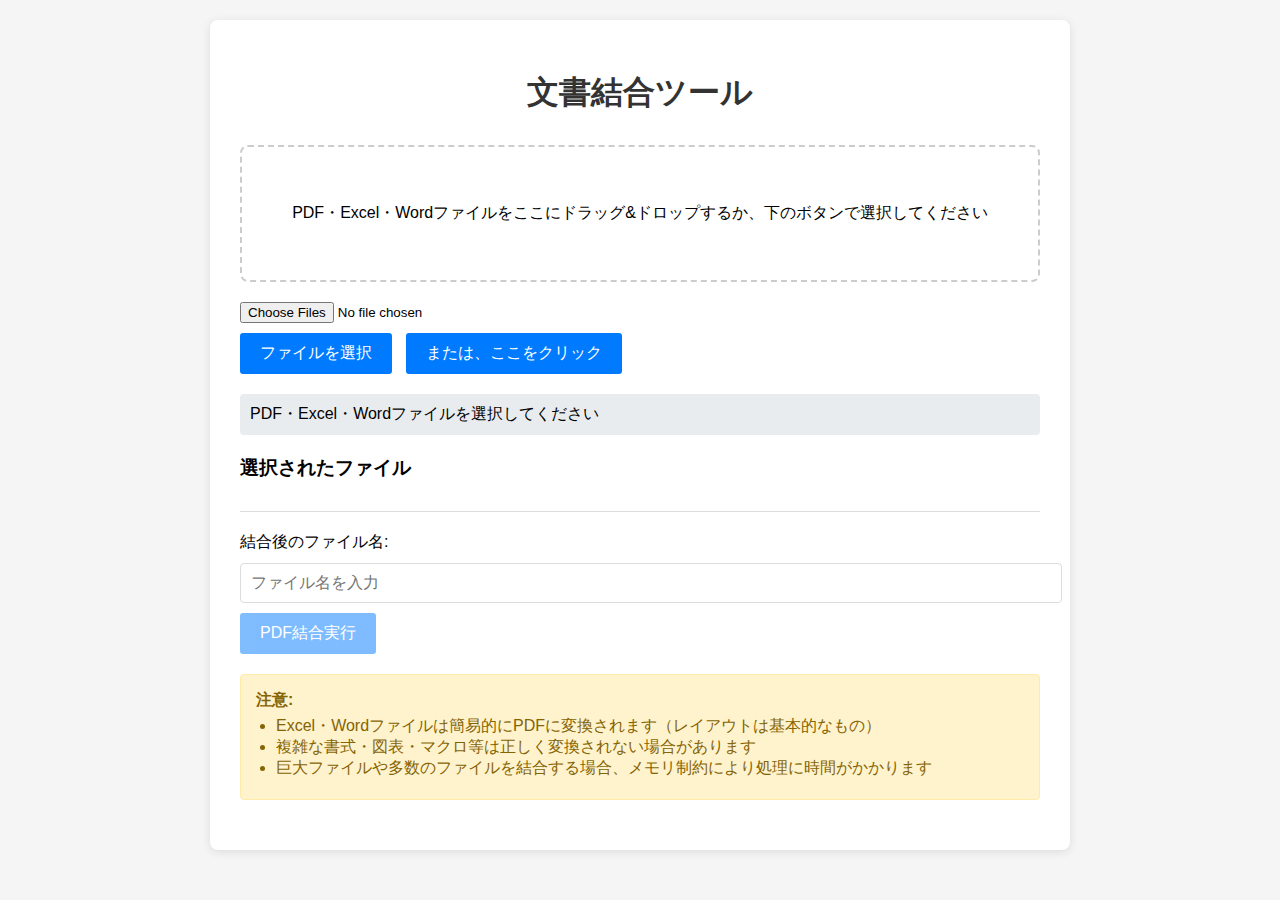
<file: index.html>
<!DOCTYPE html>
<html lang="ja">
<head>
    <meta charset="UTF-8">
    <meta name="viewport" content="width=device-width, initial-scale=1.0">
    <meta http-equiv="Content-Security-Policy" content="default-src 'self' blob:; script-src 'self' 'unsafe-inline'; style-src 'self' 'unsafe-inline'; img-src 'self' blob:; connect-src 'none'; frame-ancestors 'none'; base-uri 'none'; object-src 'none';">
    <title>文書結合ツール（PDF・Excel・Word対応）</title>
    <style>
        body {
            font-family: sans-serif;
            margin: 20px;
            background-color: #f5f5f5;
        }
        .container {
            max-width: 800px;
            margin: 0 auto;
            background: white;
            padding: 30px;
            border-radius: 8px;
            box-shadow: 0 2px 10px rgba(0,0,0,0.1);
        }
        h1 {
            text-align: center;
            color: #333;
            margin-bottom: 30px;
        }
        .drop-zone {
            border: 2px dashed #ccc;
            border-radius: 8px;
            padding: 40px;
            text-align: center;
            margin-bottom: 20px;
            transition: border-color 0.3s;
        }
        .drop-zone.dragover {
            border-color: #007bff;
            background-color: #f0f8ff;
        }
        .file-input {
            margin-bottom: 20px;
        }
        .file-input-hidden {
            position: absolute;
            left: -9999px;
            opacity: 0;
            pointer-events: none;
        }
        .file-select-label {
            display: inline-block;
            background: #007bff;
            color: white;
            padding: 10px 20px;
            font-size: 16px;
            border: none;
            border-radius: 3px;
            cursor: pointer;
            transition: background-color 0.3s;
        }
        .file-select-label:hover {
            background: #0056b3;
        }
        .file-list {
            margin: 20px 0;
        }
        .file-item {
            display: flex;
            align-items: center;
            padding: 10px;
            border: 1px solid #ddd;
            margin-bottom: 5px;
            border-radius: 4px;
            background: #fafafa;
        }
        .file-info {
            flex: 1;
            margin-left: 10px;
        }
        .file-controls {
            display: flex;
            gap: 5px;
        }
        .btn {
            padding: 5px 10px;
            border: none;
            border-radius: 3px;
            cursor: pointer;
            font-size: 12px;
        }
        .btn-up { background: #28a745; color: white; }
        .btn-down { background: #17a2b8; color: white; }
        .btn-remove { background: #dc3545; color: white; }
        .btn-primary {
            background: #007bff;
            color: white;
            padding: 10px 20px;
            font-size: 16px;
        }
        .btn:disabled {
            opacity: 0.5;
            cursor: not-allowed;
        }
        .filename-input {
            width: 100%;
            padding: 10px;
            margin: 10px 0;
            border: 1px solid #ddd;
            border-radius: 4px;
            font-size: 16px;
        }
        .status {
            margin: 10px 0;
            padding: 10px;
            border-radius: 4px;
            background: #e9ecef;
        }
        .warning {
            background: #fff3cd;
            color: #856404;
            border: 1px solid #ffeaa7;
            padding: 15px;
            border-radius: 4px;
            margin: 20px 0;
        }
        .execute-section {
            margin-top: 30px;
            padding-top: 20px;
            border-top: 1px solid #ddd;
        }
    </style>
</head>
<body>
    <div class="container">
        <h1>文書結合ツール</h1>
        
        <div class="drop-zone" id="dropZone">
            <p>PDF・Excel・Wordファイルをここにドラッグ&ドロップするか、下のボタンで選択してください</p>
        </div>
        
        <div class="file-input">
            <input type="file" id="fileInput" multiple accept=".pdf,.xlsx,.xls,.docx,.doc" style="display: block; margin: 10px 0;">
            <button type="button" id="fileSelectBtn" class="btn btn-primary">ファイルを選択</button>
            <label for="fileInput" class="file-select-label" style="margin-left: 10px;">または、ここをクリック</label>
        </div>
        
        <div class="status" id="status">PDF・Excel・Wordファイルを選択してください</div>
        <div id="debugInfo" style="display: none; background: #f8f9fa; padding: 10px; margin: 10px 0; border-radius: 4px; font-family: monospace; font-size: 12px; border: 1px solid #dee2e6;"></div>
        
        <div class="file-list">
            <h3>選択されたファイル</h3>
            <div id="fileList"></div>
        </div>
        
        <div class="execute-section">
            <label for="filename">結合後のファイル名:</label>
            <input type="text" id="filename" class="filename-input" placeholder="ファイル名を入力" list="filename-suggestions">
            <datalist id="filename-suggestions">
                <option value="20250月_名前_出勤簿">
                <option value="20250月_名前_身嗜手当">
                <option value="20250月_名前_社販手当">
                <option value="20250月_名前_報奨金">
                <option value="20250月__名前_立替金">
            </datalist>
            
            <button id="mergeBtn" class="btn btn-primary" disabled onclick="mergePDFs()">PDF結合実行</button>
        </div>
        
        <div class="warning">
            <strong>注意:</strong> 
            <ul style="margin: 5px 0; padding-left: 20px;">
                <li>Excel・Wordファイルは簡易的にPDFに変換されます（レイアウトは基本的なもの）</li>
                <li>複雑な書式・図表・マクロ等は正しく変換されない場合があります</li>
                <li>巨大ファイルや多数のファイルを結合する場合、メモリ制約により処理に時間がかかります</li>
            </ul>
        </div>
    </div>

    <script src="./lib/pdf-lib.min.js"></script>
    <script src="./lib/xlsx.full.min.js"></script>
    <script>
        let documentFiles = [];
        let unsupportedCount = 0;

        const dropZone = document.getElementById('dropZone');
        const fileInput = document.getElementById('fileInput');
        const fileSelectBtn = document.getElementById('fileSelectBtn');
        const fileList = document.getElementById('fileList');
        const status = document.getElementById('status');
        const mergeBtn = document.getElementById('mergeBtn');
        const filenameInput = document.getElementById('filename');
        const debugInfo = document.getElementById('debugInfo');
        
        // デバッグモード（URLパラメータで有効化）
        const isDebugMode = new URLSearchParams(window.location.search).has('debug');
        if (isDebugMode) {
            debugInfo.style.display = 'block';
            debugLog('Debug mode enabled');
        }
        
        function debugLog(message) {
            if (isDebugMode) {
                console.log(message);
                const timestamp = new Date().toLocaleTimeString();
                debugInfo.innerHTML += `[${timestamp}] ${message}<br>`;
                debugInfo.scrollTop = debugInfo.scrollHeight;
            }
        }
        
        // ライブラリの読み込み確認
        window.addEventListener('load', () => {
            debugLog('Window loaded');
            debugLog(`PDFLib available: ${typeof PDFLib !== 'undefined'}`);
            debugLog(`XLSX available: ${typeof XLSX !== 'undefined'}`);
            
            if (typeof PDFLib !== 'undefined') {
                debugLog(`PDFLib.PDFDocument: ${typeof PDFLib.PDFDocument}`);
            }
            if (typeof XLSX !== 'undefined') {
                debugLog(`XLSX.read: ${typeof XLSX.read}`);
                debugLog(`XLSX.utils: ${typeof XLSX.utils}`);
            }
        });

        // ドキュメント全体でのドラッグ&ドロップ防止（ブラウザでファイルが開かないように）
        document.addEventListener('dragover', (e) => {
            e.preventDefault();
            e.stopPropagation();
        });
        
        document.addEventListener('drop', (e) => {
            e.preventDefault();
            e.stopPropagation();
        });
        
        document.addEventListener('dragenter', (e) => {
            e.preventDefault();
            e.stopPropagation();
        });
        
        document.addEventListener('dragleave', (e) => {
            e.preventDefault();
            e.stopPropagation();
        });

        // ドロップゾーン専用のドラッグ&ドロップイベント
        dropZone.addEventListener('dragenter', (e) => {
            e.preventDefault();
            e.stopPropagation();
            dropZone.classList.add('dragover');
            debugLog('Drag enter detected');
        });
        
        dropZone.addEventListener('dragover', (e) => {
            e.preventDefault();
            e.stopPropagation();
            dropZone.classList.add('dragover');
        });

        dropZone.addEventListener('dragleave', (e) => {
            e.preventDefault();
            e.stopPropagation();
            // ドロップゾーンから完全に出た場合のみクラスを削除
            if (!dropZone.contains(e.relatedTarget)) {
                dropZone.classList.remove('dragover');
                debugLog('Drag leave detected');
            }
        });

        dropZone.addEventListener('drop', (e) => {
            e.preventDefault();
            e.stopPropagation();
            dropZone.classList.remove('dragover');
            debugLog(`Drop detected, files: ${e.dataTransfer.files.length}`);
            if (e.dataTransfer.files && e.dataTransfer.files.length > 0) {
                handleFiles(e.dataTransfer.files);
            } else {
                debugLog('ERROR: No files in drop event');
                status.textContent = 'ファイルの読み込みに失敗しました。再度お試しください。';
            }
        });

        // ファイル選択ボタンイベント
        fileSelectBtn.addEventListener('click', function(e) {
            e.preventDefault();
            e.stopPropagation();
            debugLog('File select button clicked');
            
            try {
                // ファイル入力をリセット（同じファイルを再選択できるように）
                fileInput.value = '';
                fileInput.click();
                debugLog('File input clicked successfully');
            } catch (error) {
                debugLog(`ERROR: File input click failed: ${error.message}`);
                status.textContent = 'ファイル選択に失敗しました。ブラウザを再起動してください。';
            }
        });
        
        // ファイル選択イベント
        fileInput.addEventListener('change', (e) => {
            debugLog(`File input changed, files: ${e.target.files.length}`);
            if (e.target.files && e.target.files.length > 0) {
                handleFiles(e.target.files);
            } else {
                debugLog('WARNING: No files selected');
            }
        });

        function handleFiles(files) {
            debugLog(`handleFiles called with ${files.length} files`);
            
            if (!files || files.length === 0) {
                debugLog('WARNING: No files provided to handleFiles');
                return;
            }
            
            unsupportedCount = 0;
            const newDocumentFiles = [];
            
            // FileListをArrayに変換してループ
            const fileArray = Array.from(files);
            debugLog(`Processing files: ${fileArray.map(f => f.name).join(', ')}`);
            
            for (let file of fileArray) {
                const fileName = file.name.toLowerCase();
                debugLog(`Processing file: ${fileName}, type: ${file.type}`);
                
                if (file.type === 'application/pdf' || fileName.endsWith('.pdf') ||
                    fileName.endsWith('.xlsx') || fileName.endsWith('.xls') ||
                    fileName.endsWith('.docx') || fileName.endsWith('.doc') ||
                    file.type === 'application/vnd.openxmlformats-officedocument.spreadsheetml.sheet' ||
                    file.type === 'application/vnd.ms-excel' ||
                    file.type === 'application/vnd.openxmlformats-officedocument.wordprocessingml.document' ||
                    file.type === 'application/msword') {
                    newDocumentFiles.push(file);
                    debugLog(`Added file: ${fileName}`);
                } else {
                    unsupportedCount++;
                    debugLog(`Unsupported file: ${fileName}, type: ${file.type}`);
                }
            }
            
            documentFiles = [...documentFiles, ...newDocumentFiles];
            debugLog(`Total files now: ${documentFiles.length}`);
            
            updateStatus();
            updateFileList();
            updateMergeButton();
        }

        function updateStatus() {
            let statusText = `ファイル: ${documentFiles.length}件`;
            if (unsupportedCount > 0) {
                statusText += ` (対応外ファイル ${unsupportedCount}件は無視されました)`;
            }
            status.textContent = statusText;
        }

        function updateFileList() {
            fileList.innerHTML = '';
            documentFiles.forEach((file, index) => {
                const fileType = getFileType(file.name);
                const item = document.createElement('div');
                item.className = 'file-item';
                item.innerHTML = `
                    <span class="file-info">
                        <strong>${file.name}</strong> (${formatFileSize(file.size)}) [${fileType}]
                    </span>
                    <div class="file-controls">
                        <button class="btn btn-up" onclick="moveFile(${index}, -1)" ${index === 0 ? 'disabled' : ''}>▲</button>
                        <button class="btn btn-down" onclick="moveFile(${index}, 1)" ${index === documentFiles.length - 1 ? 'disabled' : ''}>▼</button>
                        <button class="btn btn-remove" onclick="removeFile(${index})">×</button>
                    </div>
                `;
                fileList.appendChild(item);
            });
        }

        function formatFileSize(bytes) {
            if (bytes < 1024) return bytes + ' B';
            if (bytes < 1024 * 1024) return (bytes / 1024).toFixed(1) + ' KB';
            return (bytes / (1024 * 1024)).toFixed(1) + ' MB';
        }

        function getFileType(fileName) {
            const ext = fileName.toLowerCase().split('.').pop();
            switch(ext) {
                case 'pdf': return 'PDF';
                case 'xlsx': case 'xls': return 'Excel';
                case 'docx': case 'doc': return 'Word';
                default: return '不明';
            }
        }

        function moveFile(index, direction) {
            const newIndex = index + direction;
            if (newIndex >= 0 && newIndex < documentFiles.length) {
                [documentFiles[index], documentFiles[newIndex]] = [documentFiles[newIndex], documentFiles[index]];
                updateFileList();
            }
        }

        function removeFile(index) {
            documentFiles.splice(index, 1);
            updateStatus();
            updateFileList();
            updateMergeButton();
        }

        function updateMergeButton() {
            mergeBtn.disabled = documentFiles.length === 0;
        }

        function sanitizeFilename(filename) {
            return filename.replace(/[<>:"/\\|?*]/g, '_');
        }
        
        // 日本語文字を安全にPDFに描画するためのヘルパー関数
        function sanitizeTextForPdf(text) {
            debugLog(`Sanitizing text: ${text.substring(0, 30)}...`);
            
            // まずはローマ字に変換を試行
            let result = text
                // 一般的な日本語単語の置換
                .replace(/申請書/g, 'shinseisho')
                .replace(/手当/g, 'teate')
                .replace(/身嗜み/g, 'midashinami')
                .replace(/出勤簿/g, 'shukkinbo')
                .replace(/報奨金/g, 'hoshokin')
                .replace(/立替金/g, 'tatekaekin')
                .replace(/社販/g, 'shahan')
                // 一般的なひらがな
                .replace(/です/g, 'desu')
                .replace(/ます/g, 'masu')
                .replace(/ファイル/g, 'file')
                .replace(/フォルダ/g, 'folder')
                .replace(/サイズ/g, 'size')
                .replace(/タイプ/g, 'type')
                // 残りの文字を安全な文字に置換
                .replace(/[あ-ん]/g, (match) => `[hiragana]`) // ひらがな
                .replace(/[ア-ン]/g, (match) => `[katakana]`) // カタカナ
                .replace(/[一-龯]/g, (match) => `[kanji]`) // 漢字
                .replace(/[^\x00-\xFF]/g, '?'); // その他の非ASCII文字
                
            debugLog(`Sanitized result: ${result.substring(0, 30)}...`);
            return result;
        }
        
        // PDF-libで安全にテキストを描画する関数
        async function drawTextSafely(page, text, options) {
            try {
                // まず元のテキストで試行
                page.drawText(text, options);
                debugLog(`Text drawn successfully: ${text.substring(0, 20)}...`);
            } catch (error) {
                if (error.message.includes('WinAnsi cannot encode')) {
                    debugLog(`WinAnsi encoding error, using fallback for: ${text.substring(0, 20)}...`);
                    // フォールバック: 安全な文字に置換
                    const safeText = sanitizeTextForPdf(text);
                    page.drawText(safeText, options);
                    debugLog(`Fallback text drawn: ${safeText.substring(0, 20)}...`);
                } else {
                    throw error; // その他のエラーは再スロー
                }
            }
        }

        async function convertExcelToPdf(file) {
            debugLog(`Starting Excel conversion for: ${file.name}`);
            
            try {
                const arrayBuffer = await file.arrayBuffer();
                debugLog(`Excel file loaded, size: ${arrayBuffer.byteLength} bytes`);
                
                // XLSXライブラリの確認
                if (typeof XLSX === 'undefined') {
                    throw new Error('XLSX library not loaded');
                }
                
                debugLog(`XLSX library version: ${XLSX.version || 'unknown'}`);
                
                let workbook;
                try {
                    // .xls と .xlsx 両方に対応する読み込み設定
                    workbook = XLSX.read(arrayBuffer, {
                        type: 'array',
                        cellDates: true,
                        cellNF: false,
                        cellStyles: false,
                        sheetStubs: true,
                        password: ""
                    });
                    debugLog(`Excel workbook parsed successfully`);
                } catch (parseError) {
                    debugLog(`Parse error: ${parseError.message}`);
                    if (parseError.message.includes('parse_xlscfb')) {
                        throw new Error('この.xlsファイル形式はサポートされていません。.xlsxファイルに変換してお試しください。');
                    }
                    throw parseError;
                }
                
                if (!workbook.SheetNames || workbook.SheetNames.length === 0) {
                    throw new Error('Excelファイルにシートが見つかりません');
                }
                
                debugLog(`Excel workbook parsed, sheets: ${workbook.SheetNames.length}`);
                const firstSheetName = workbook.SheetNames[0];
                const worksheet = workbook.Sheets[firstSheetName];
                debugLog(`Processing sheet: ${firstSheetName}`);
                
                const pdfDoc = await PDFLib.PDFDocument.create();
                const page = pdfDoc.addPage([595.28, 841.89]); // A4サイズ
                const { width, height } = page.getSize();
                
                let yPosition = height - 50;
                const lineHeight = 20;
                
                // ヘッダー情報を追加
                await drawTextSafely(page, `Excel file: ${file.name}`, {
                    x: 50,
                    y: yPosition,
                    size: 12
                });
                yPosition -= 30;
                
                await drawTextSafely(page, `Sheet: ${firstSheetName}`, {
                    x: 50,
                    y: yPosition,
                    size: 10
                });
                yPosition -= 30;
                
                // データの抽出とPDF化
                try {
                    // CSVとしてデータを抽出
                    const csvData = XLSX.utils.sheet_to_csv(worksheet, {
                        FS: ',',
                        RS: '\n',
                        forceQuotes: false,
                        skipHidden: false
                    });
                    
                    const lines = csvData.split('\n').filter(line => line.trim());
                    debugLog(`Excel data extracted, ${lines.length} lines`);
                    
                    if (lines.length === 0) {
                        await drawTextSafely(page, 'No data found in this sheet', {
                            x: 50,
                            y: yPosition,
                            size: 10
                        });
                    } else {
                        for (const line of lines.slice(0, 30)) { // 最大30行まで
                            if (yPosition < 50) break;
                            const displayLine = line.substring(0, 80); // 最大80文字まで
                            if (displayLine.trim()) {
                                await drawTextSafely(page, displayLine, {
                                    x: 50,
                                    y: yPosition,
                                    size: 8
                                });
                            }
                            yPosition -= lineHeight;
                        }
                        
                        if (lines.length > 30) {
                            await drawTextSafely(page, `... and ${lines.length - 30} more rows`, {
                                x: 50,
                                y: yPosition - 10,
                                size: 8
                            });
                        }
                    }
                } catch (dataError) {
                    debugLog(`Data extraction error: ${dataError.message}`);
                    await drawTextSafely(page, 'Error reading Excel data - file may be corrupted or protected', {
                        x: 50,
                        y: yPosition,
                        size: 10
                    });
                    yPosition -= 30;
                    await drawTextSafely(page, `Error details: ${dataError.message}`, {
                        x: 50,
                        y: yPosition,
                        size: 8
                    });
                }
                
                debugLog('Excel to PDF conversion completed');
                return await pdfDoc.save();
                
            } catch (error) {
                debugLog(`ERROR in Excel conversion: ${error.message}`);
                
                // より詳細なエラーメッセージ
                if (error.message.includes('XLSX library not loaded')) {
                    throw new Error('Excel処理ライブラリが読み込まれていません。ページを再読み込みしてください。');
                } else if (error.message.includes('parse_xlscfb')) {
                    throw new Error('古い.xlsファイル形式はサポートされていません。Excelで.xlsxに変換してお試しください。');
                } else if (error.message.includes('Unsupported file')) {
                    throw new Error('サポートされていないExcelファイル形式です。');
                } else if (error.message.includes('password')) {
                    throw new Error('パスワード保護されたExcelファイルは処理できません。');
                } else {
                    throw new Error(`Excelファイルの変換に失敗しました: ${error.message}`);
                }
            }
        }

        async function convertWordToPdf(file) {
            debugLog(`Starting Word conversion for: ${file.name}`);
            
            try {
                const pdfDoc = await PDFLib.PDFDocument.create();
                const page = pdfDoc.addPage([595.28, 841.89]);
                const { width, height } = page.getSize();
                
                // Word文書の場合は簡易的なファイル情報のみ表示（日本語を英語に変更）
                const info = [
                    `Filename: ${file.name}`,
                    `Size: ${formatFileSize(file.size)}`,
                    `Type: Word Document`,
                    `Last Modified: ${new Date(file.lastModified).toLocaleString()}`,
                    '',
                    '* This document was converted in simplified mode.',
                    'Please open the original file for accurate content.',
                    '',
                    'For complete Word to PDF conversion with Japanese text,',
                    'commercial libraries (Nutrient, Apryse, etc.) are required.'
                ];
                
                let yPosition = height - 100;
                const lineHeight = 30;
                
                for (const line of info) {
                    await drawTextSafely(page, line, {
                        x: 50,
                        y: yPosition,
                        size: 12
                    });
                    yPosition -= lineHeight;
                }
                
                debugLog('Word to PDF conversion completed');
                return await pdfDoc.save();
                
            } catch (error) {
                debugLog(`ERROR in Word conversion: ${error.message}`);
                throw new Error(`Wordファイルの変換に失敗しました: ${error.message}`);
            }
        }

        async function mergePDFs() {
            if (documentFiles.length === 0) {
                debugLog('ERROR: No files to merge');
                return;
            }

            debugLog(`Starting merge process with ${documentFiles.length} files`);

            try {
                mergeBtn.disabled = true;
                mergeBtn.textContent = '変換・結合中...';
                status.textContent = 'ファイルを処理しています...';

                // ライブラリの可用性を再確認
                if (typeof PDFLib === 'undefined') {
                    throw new Error('PDFLib is not loaded');
                }
                if (typeof XLSX === 'undefined') {
                    throw new Error('XLSX is not loaded');
                }

                debugLog('Creating merged PDF document');
                const mergedPdf = await PDFLib.PDFDocument.create();

                for (let i = 0; i < documentFiles.length; i++) {
                    const file = documentFiles[i];
                    const fileName = file.name.toLowerCase();
                    debugLog(`Processing file ${i + 1}/${documentFiles.length}: ${file.name}`);
                    status.textContent = `ファイルを処理しています... (${i + 1}/${documentFiles.length})`;
                    
                    let pdfBytes;
                    
                    try {
                        if (fileName.endsWith('.pdf')) {
                            debugLog(`Loading PDF file: ${file.name}`);
                            pdfBytes = await file.arrayBuffer();
                            debugLog(`PDF arrayBuffer size: ${pdfBytes.byteLength} bytes`);
                        } else if (fileName.endsWith('.xlsx') || fileName.endsWith('.xls')) {
                            debugLog(`Converting Excel file: ${file.name}`);
                            pdfBytes = await convertExcelToPdf(file);
                            debugLog(`Excel converted to PDF, size: ${pdfBytes.byteLength} bytes`);
                        } else if (fileName.endsWith('.docx') || fileName.endsWith('.doc')) {
                            debugLog(`Converting Word file: ${file.name}`);
                            pdfBytes = await convertWordToPdf(file);
                            debugLog(`Word converted to PDF, size: ${pdfBytes.byteLength} bytes`);
                        } else {
                            debugLog(`Skipping unsupported file: ${file.name}`);
                            continue; // 対応外ファイルはスキップ
                        }
                        
                        debugLog(`Loading PDF document from bytes`);
                        const pdf = await PDFLib.PDFDocument.load(pdfBytes);
                        const pageCount = pdf.getPageCount();
                        debugLog(`PDF loaded successfully, pages: ${pageCount}`);
                        
                        const pageIndices = Array.from({length: pageCount}, (_, i) => i);
                        debugLog(`Copying ${pageCount} pages`);
                        const copiedPages = await mergedPdf.copyPages(pdf, pageIndices);
                        
                        copiedPages.forEach((page) => mergedPdf.addPage(page));
                        debugLog(`Pages added to merged document`);
                        
                    } catch (fileError) {
                        debugLog(`ERROR processing file ${file.name}: ${fileError.message}`);
                        console.error(`Error processing file ${file.name}:`, fileError);
                        
                        // ファイル固有のエラー処理
                        if (fileError.message.includes('Invalid PDF')) {
                            throw new Error(`ファイル "${file.name}" は有効なPDFではありません。`);
                        } else if (fileError.message.includes('encrypted')) {
                            throw new Error(`ファイル "${file.name}" は暗号化されています。`);
                        } else {
                            throw new Error(`ファイル "${file.name}" の処理中にエラーが発生しました: ${fileError.message}`);
                        }
                    }
                }

                debugLog('Saving merged PDF');
                const mergedPdfBytes = await mergedPdf.save();
                debugLog(`Merged PDF saved, size: ${mergedPdfBytes.byteLength} bytes`);
                
                let filename = filenameInput.value.trim();
                if (!filename) {
                    filename = 'merged_documents';
                }
                filename = sanitizeFilename(filename);
                if (!filename.toLowerCase().endsWith('.pdf')) {
                    filename += '.pdf';
                }

                debugLog(`Creating download for: ${filename}`);
                const blob = new Blob([mergedPdfBytes], { type: 'application/pdf' });
                const url = URL.createObjectURL(blob);
                const a = document.createElement('a');
                a.href = url;
                a.download = filename;
                document.body.appendChild(a);
                a.click();
                document.body.removeChild(a);
                URL.revokeObjectURL(url);

                status.textContent = `結合完了: ${filename} をダウンロードしました`;
                debugLog('Merge process completed successfully');
                
            } catch (error) {
                debugLog(`CRITICAL ERROR: ${error.message}`);
                console.error('文書結合エラー:', error);
                
                // より詳細なエラーメッセージ
                let errorMessage = '文書結合に失敗しました。';
                if (error.message.includes('PDFLib is not loaded')) {
                    errorMessage += ' PDFライブラリが読み込まれていません。ページを再読み込みしてください。';
                } else if (error.message.includes('XLSX is not loaded')) {
                    errorMessage += ' Excelライブラリが読み込まれていません。ページを再読み込みしてください。';
                } else if (error.message.includes('暗号化')) {
                    errorMessage = error.message;
                } else if (error.message.includes('有効なPDF')) {
                    errorMessage = error.message;
                } else if (error.message.includes('の処理中に')) {
                    errorMessage = error.message;
                } else {
                    errorMessage += ` エラー詳細: ${error.message}`;
                }
                
                alert(errorMessage);
                status.textContent = '文書結合に失敗しました';
            } finally {
                mergeBtn.disabled = false;
                mergeBtn.textContent = 'PDF結合実行';
                updateMergeButton();
                debugLog('Merge process finished');
            }
        }
    </script>
</body>
</html>
</file>
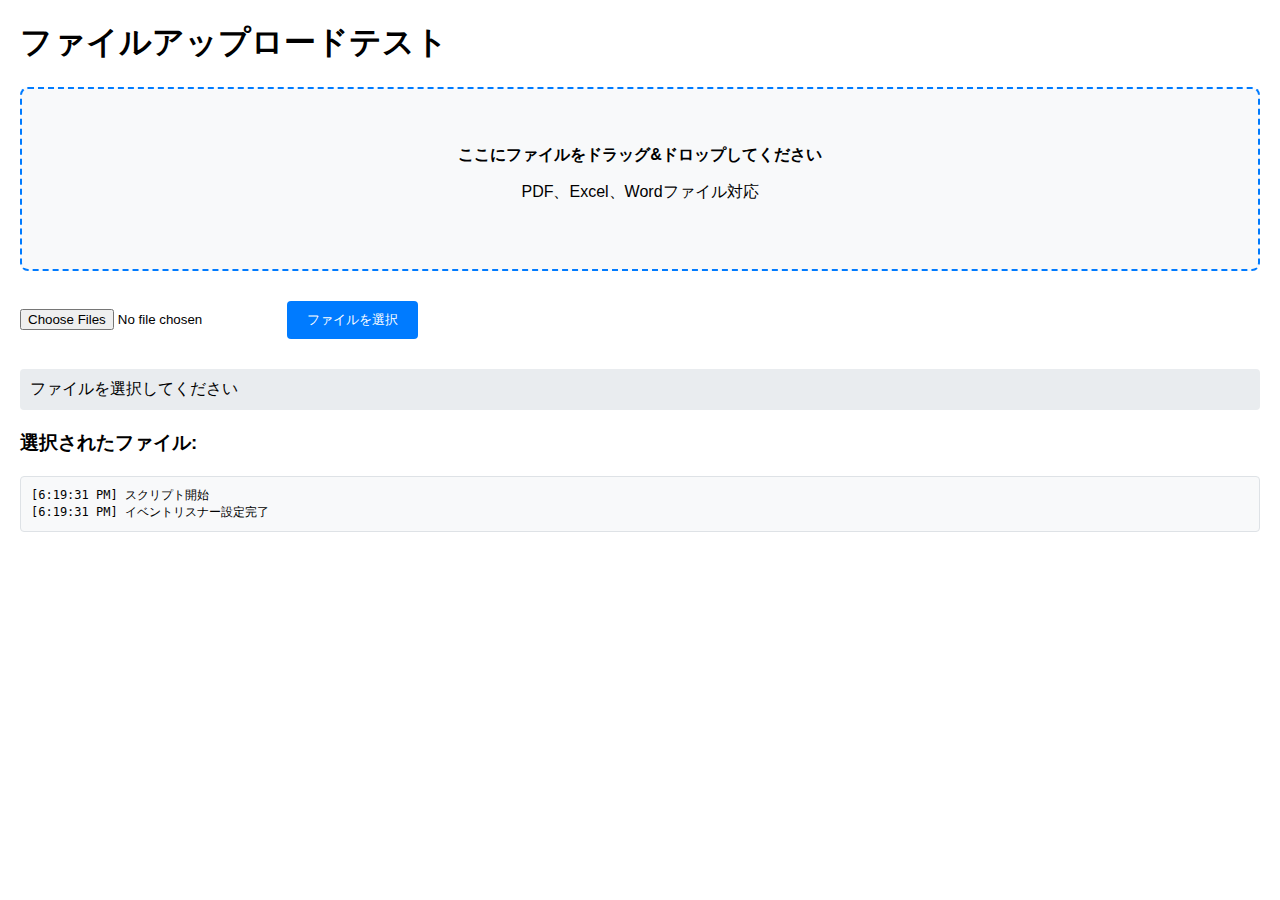
<file: test.html>
<!DOCTYPE html>
<html lang="ja">
<head>
    <meta charset="UTF-8">
    <meta name="viewport" content="width=device-width, initial-scale=1.0">
    <title>ファイルアップロードテスト</title>
    <style>
        body {
            font-family: sans-serif;
            margin: 20px;
        }
        .drop-zone {
            border: 2px dashed #007bff;
            border-radius: 8px;
            padding: 40px;
            text-align: center;
            margin: 20px 0;
            background: #f8f9fa;
            min-height: 100px;
        }
        .drop-zone.dragover {
            background: #e3f2fd;
            border-color: #1976d2;
        }
        .status {
            margin: 20px 0;
            padding: 10px;
            background: #e9ecef;
            border-radius: 4px;
        }
        .file-list {
            margin: 20px 0;
        }
        .file-item {
            padding: 10px;
            border: 1px solid #ddd;
            margin: 5px 0;
            border-radius: 4px;
            background: #fff;
        }
        .btn {
            padding: 10px 20px;
            background: #007bff;
            color: white;
            border: none;
            border-radius: 4px;
            cursor: pointer;
            margin: 10px;
        }
        .debug {
            background: #f8f9fa;
            border: 1px solid #dee2e6;
            padding: 10px;
            border-radius: 4px;
            font-family: monospace;
            font-size: 12px;
            white-space: pre-wrap;
            max-height: 200px;
            overflow-y: auto;
        }
    </style>
</head>
<body>
    <h1>ファイルアップロードテスト</h1>
    
    <div class="drop-zone" id="dropZone">
        <p><strong>ここにファイルをドラッグ&ドロップしてください</strong></p>
        <p>PDF、Excel、Wordファイル対応</p>
    </div>
    
    <div>
        <input type="file" id="fileInput" multiple accept=".pdf,.xlsx,.xls,.docx,.doc">
        <button type="button" id="fileSelectBtn" class="btn">ファイルを選択</button>
    </div>
    
    <div class="status" id="status">ファイルを選択してください</div>
    
    <div class="file-list">
        <h3>選択されたファイル:</h3>
        <div id="fileList"></div>
    </div>
    
    <div class="debug" id="debug"></div>

    <script>
        let files = [];
        
        const dropZone = document.getElementById('dropZone');
        const fileInput = document.getElementById('fileInput');
        const fileSelectBtn = document.getElementById('fileSelectBtn');
        const status = document.getElementById('status');
        const fileList = document.getElementById('fileList');
        const debug = document.getElementById('debug');
        
        function log(message) {
            const timestamp = new Date().toLocaleTimeString();
            console.log(message);
            debug.textContent += `[${timestamp}] ${message}\n`;
            debug.scrollTop = debug.scrollHeight;
        }
        
        log('スクリプト開始');
        
        // ドキュメント全体でのドラッグ&ドロップ防止
        document.addEventListener('dragover', (e) => {
            e.preventDefault();
        });
        document.addEventListener('drop', (e) => {
            e.preventDefault();
        });
        
        // ドロップゾーンイベント
        dropZone.addEventListener('dragenter', (e) => {
            e.preventDefault();
            dropZone.classList.add('dragover');
            log('ドラッグエンター検出');
        });
        
        dropZone.addEventListener('dragover', (e) => {
            e.preventDefault();
            dropZone.classList.add('dragover');
        });
        
        dropZone.addEventListener('dragleave', (e) => {
            e.preventDefault();
            if (!dropZone.contains(e.relatedTarget)) {
                dropZone.classList.remove('dragover');
                log('ドラッグリーブ検出');
            }
        });
        
        dropZone.addEventListener('drop', (e) => {
            e.preventDefault();
            dropZone.classList.remove('dragover');
            const droppedFiles = e.dataTransfer.files;
            log(`ドロップ検出: ${droppedFiles.length}個のファイル`);
            
            if (droppedFiles.length > 0) {
                handleFiles(droppedFiles);
            } else {
                log('エラー: ファイルが見つかりません');
            }
        });
        
        // ファイル選択ボタン
        fileSelectBtn.addEventListener('click', (e) => {
            e.preventDefault();
            log('ファイル選択ボタンクリック');
            fileInput.value = '';
            fileInput.click();
        });
        
        // ファイル入力変更
        fileInput.addEventListener('change', (e) => {
            const selectedFiles = e.target.files;
            log(`ファイル選択変更: ${selectedFiles.length}個のファイル`);
            
            if (selectedFiles.length > 0) {
                handleFiles(selectedFiles);
            }
        });
        
        function handleFiles(fileList) {
            log(`handleFiles呼び出し: ${fileList.length}個のファイル`);
            
            const fileArray = Array.from(fileList);
            
            fileArray.forEach((file, index) => {
                log(`ファイル${index + 1}: ${file.name} (${file.type})`);
                files.push(file);
            });
            
            updateDisplay();
        }
        
        function updateDisplay() {
            status.textContent = `${files.length}個のファイルが選択されています`;
            
            fileList.innerHTML = '';
            files.forEach((file, index) => {
                const div = document.createElement('div');
                div.className = 'file-item';
                div.innerHTML = `
                    <strong>${file.name}</strong><br>
                    サイズ: ${(file.size / 1024).toFixed(1)} KB<br>
                    タイプ: ${file.type || '不明'}
                `;
                fileList.appendChild(div);
            });
            
            log(`表示更新: 合計${files.length}個のファイル`);
        }
        
        log('イベントリスナー設定完了');
    </script>
</body>
</html>
</file>
